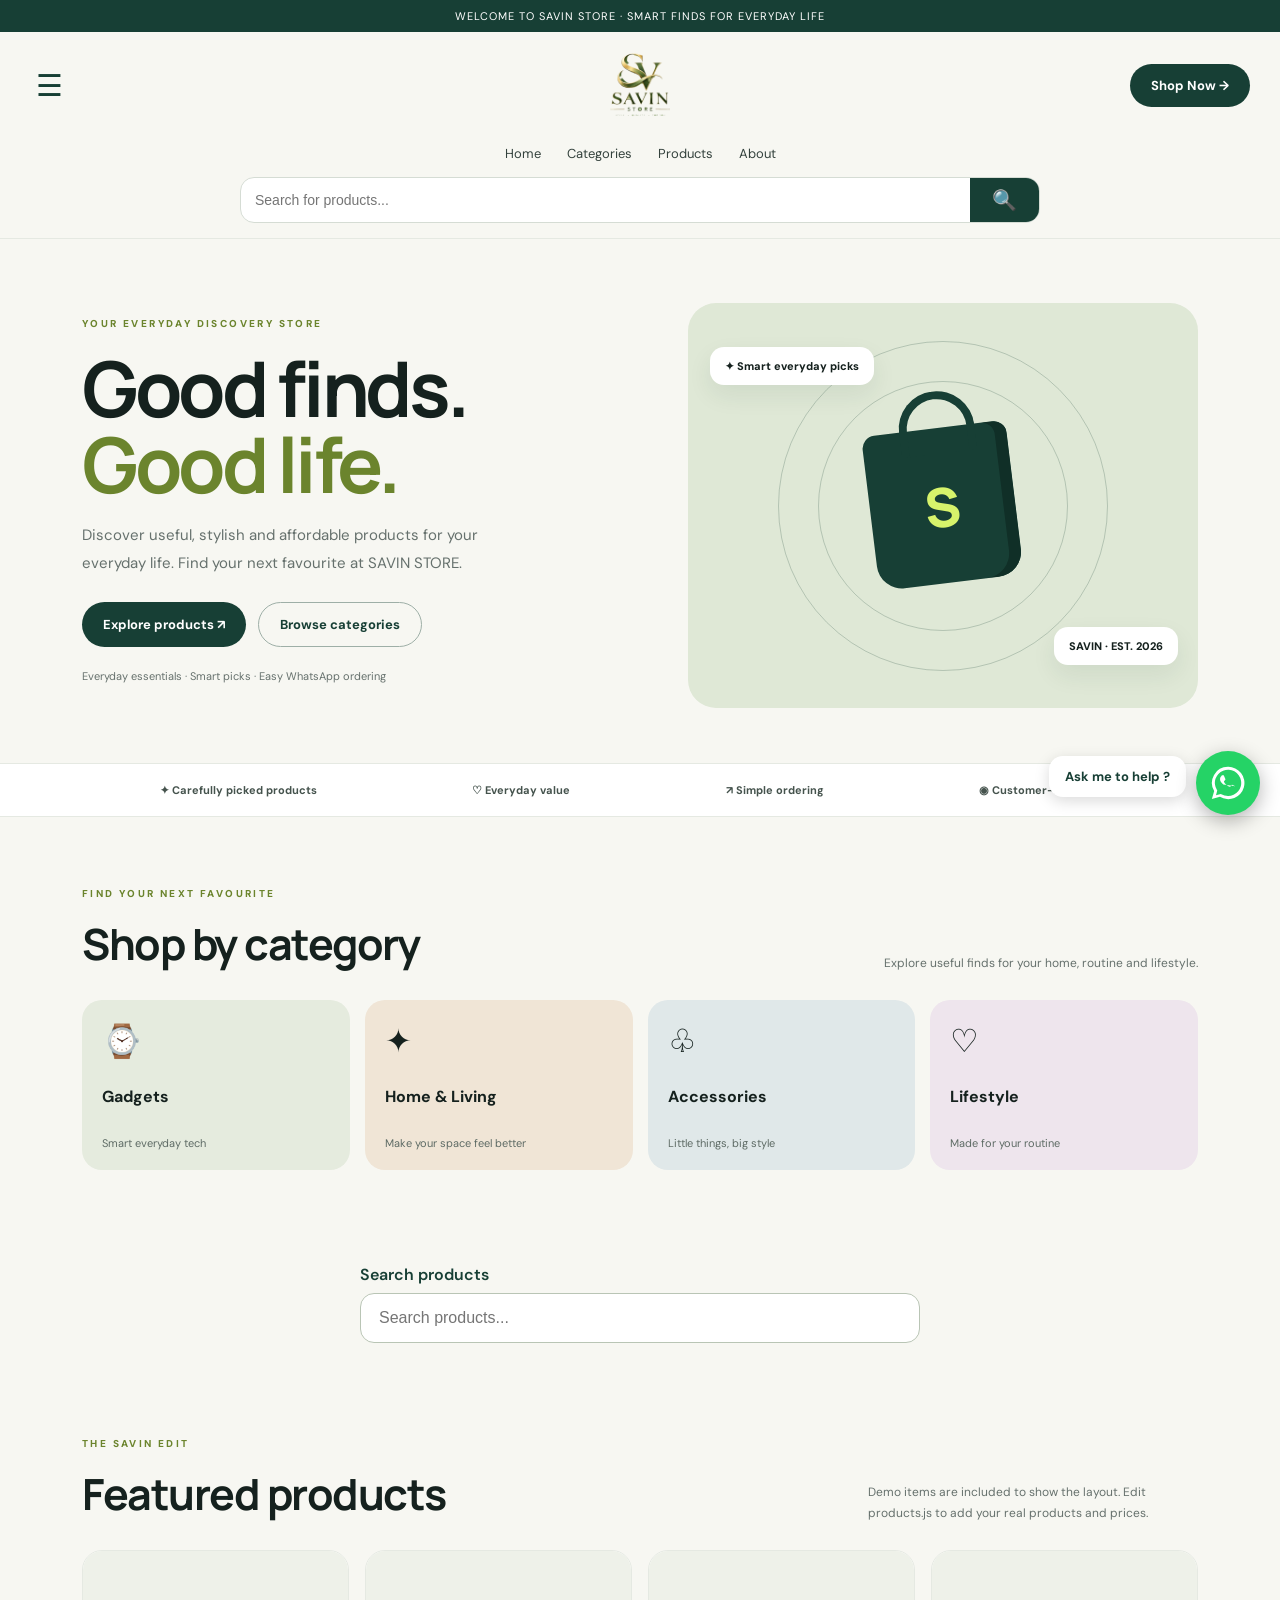
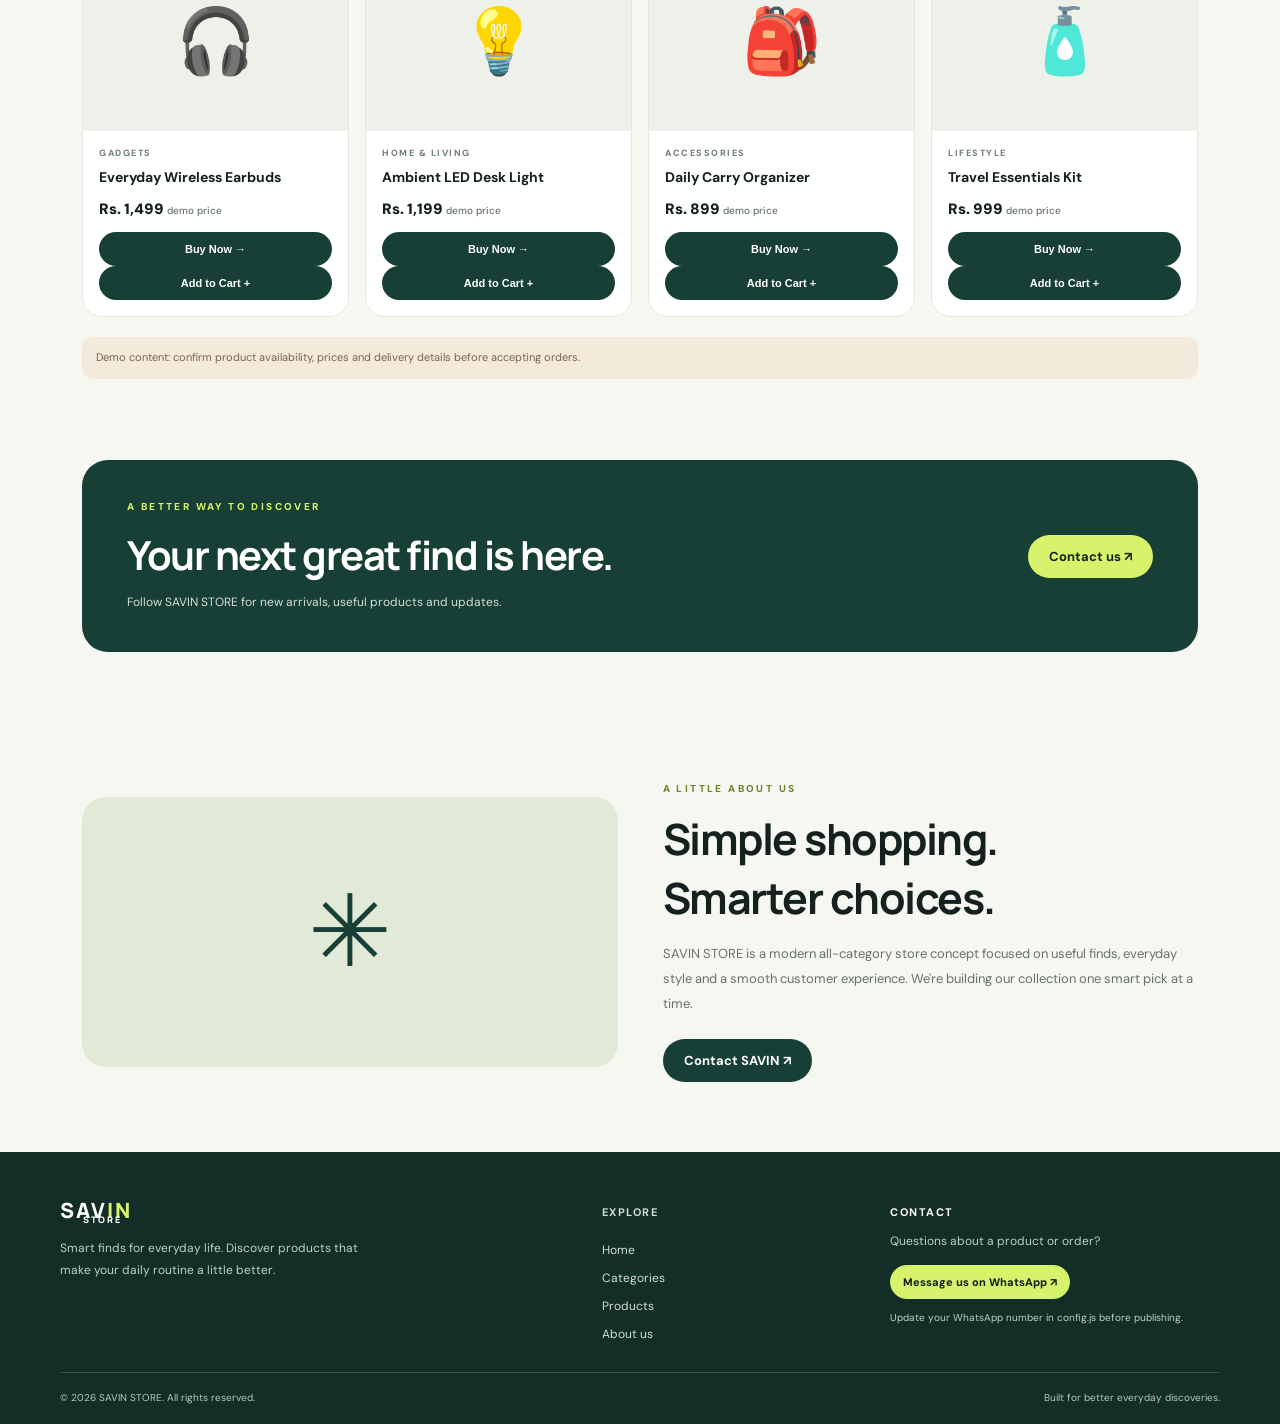
<file: index.html>
<!doctype html>
<html lang="en">
<head>
  <meta charset="utf-8">
  <meta name="viewport" content="width=device-width, initial-scale=1">
  <meta name="theme-color" content="#173f35">
  <meta name="description" content="SAVIN STORE — smart finds for everyday life. Browse useful products and order through WhatsApp.">
  <title>SAVIN STORE | Smart Finds. Better Living.</title>
  <link rel="stylesheet" href="style.css">
</head>
<body>
  <div class="announcement">WELCOME TO SAVIN STORE · SMART FINDS FOR EVERYDAY LIFE</div>
  <header class="site-header">

  <!-- FIRST ROW -->
  <div class="header-top">

    <!-- Menu Button -->
    <button
      class="menu-toggle"
      id="menuToggle"
      aria-label="Open menu"
      aria-expanded="false">
      ☰
    </button>

    <!-- Original SAVIN STORE Logo -->
    <a class="brand" href="#home"
       aria-label="SAVIN STORE home">

      <img
        src="SAVIN_STORE_transparent.png"
        alt="SAVIN STORE Logo"
        class="brand-logo">

    </a>

    <!-- Shop Now Button -->
    <a class="button header-button"
       href="#products">
       Shop Now →
    </a>

  </div>

  <!-- Navigation -->
  <nav id="navLinks">
    <a href="#home">Home</a>
    <a href="#categories">Categories</a>
    <a href="#products">Products</a>
    <a href="#about">About</a>
  </nav>

  <!-- SECOND ROW SEARCH -->
  <div class="search-wrap header-search">

    <span class="search-icon" aria-hidden="true">⌕</span>

    <input
      type="search"
      id="headerSearch"
      placeholder="Search for products..."
      aria-label="Search products">

    <button
      class="search-button"
      type="button"
      aria-label="Search"
      onclick="document.getElementById('headerSearch').focus()">
      🔍
    </button>

  </div>

  </header>

  <main>
    <section class="hero" id="home">
      <div class="hero-copy">
        <p class="eyebrow">YOUR EVERYDAY DISCOVERY STORE</p>
        <h1>Good finds.<br><em>Good life.</em></h1>
        <p class="intro">Discover useful, stylish and affordable products for your everyday life. Find your next favourite at SAVIN STORE.</p>
        <div class="actions"><a class="button" href="#products">Explore products ↗</a><a class="button button-outline" href="#categories">Browse categories</a></div>
        <p class="small-note">Everyday essentials · Smart picks · Easy WhatsApp ordering</p>
      </div>
      <div class="hero-art" aria-label="SAVIN Store branded illustration">
        <div class="orbit orbit-one"></div><div class="orbit orbit-two"></div>
        <div class="shopping-bag"><span>S</span></div>
        <div class="float-tag tag-top">✦ Smart everyday picks</div><div class="float-tag tag-bottom">SAVIN · EST. 2026</div>
      </div>
    </section>

    <div class="trust-strip"><span>✦ Carefully picked products</span><span>♡ Everyday value</span><span>↗ Simple ordering</span><span>◉ Customer-first service</span></div>

    <section class="section" id="categories">
      <div class="section-heading"><div><p class="eyebrow">FIND YOUR NEXT FAVOURITE</p><h2>Shop by category</h2></div><p>Explore useful finds for your home, routine and lifestyle.</p></div>
      <div class="category-grid">
        <a class="category category-green" href="#products"><span class="category-icon">⌚</span><strong>Gadgets</strong><small>Smart everyday tech</small></a>
        <a class="category category-peach" href="#products"><span class="category-icon">✦</span><strong>Home & Living</strong><small>Make your space feel better</small></a>
        <a class="category category-blue" href="#products"><span class="category-icon">♧</span><strong>Accessories</strong><small>Little things, big style</small></a>
        <a class="category category-pink" href="#products"><span class="category-icon">♡</span><strong>Lifestyle</strong><small>Made for your routine</small></a>
      </div>
    </section>

<div class="search-wrap">
  <label for="productSearch">Search products</label>
  <input
    type="search"
    id="productSearch"
    placeholder="Search products..."
    aria-label="Search products"
  >
</div>
    
    <section class="section products-section" id="products">
      <div class="section-heading"><div><p class="eyebrow">THE SAVIN EDIT</p><h2>Featured products</h2></div><p>Demo items are included to show the layout. Edit products.js to add your real products and prices.</p></div>
      <div class="product-grid" id="productGrid" aria-live="polite"></div>
      <p class="demo-warning">Demo content: confirm product availability, prices and delivery details before accepting orders.</p>
    </section>

    <section class="promo">
      <div><p class="eyebrow">A BETTER WAY TO DISCOVER</p><h2>Your next great find is here.</h2><p>Follow SAVIN STORE for new arrivals, useful products and updates.</p></div>
      <a class="button button-lime" href="#contact">Contact us ↗</a>
    </section>

    <section class="section about-section" id="about">
      <div class="about-art">✳</div>
      <div><p class="eyebrow">A LITTLE ABOUT US</p><h2>Simple shopping.<br>Smarter choices.</h2><p class="body-copy">SAVIN STORE is a modern all-category store concept focused on useful finds, everyday style and a smooth customer experience. We're building our collection one smart pick at a time.</p><a class="button" href="#contact">Contact SAVIN ↗</a></div>
    </section>
  </main>

  <footer id="contact">
    <div class="footer-grid">
      <div><a class="brand footer-brand" href="#home">SAV<span>IN</span><small>STORE</small></a><p>Smart finds for everyday life. Discover products that make your daily routine a little better.</p></div>
      <div><h3>Explore</h3><a href="#home">Home</a><a href="#categories">Categories</a><a href="#products">Products</a><a href="#about">About us</a></div>
      <div><h3>Contact</h3><p>Questions about a product or order?</p><a class="footer-whatsapp" id="footerWhatsapp" href="#products">Message us on WhatsApp ↗</a><p class="footer-hint">Update your WhatsApp number in config.js before publishing.</p></div>
    </div>
    <div class="copyright"><span>© <span id="year"></span> SAVIN STORE. All rights reserved.</span><span>Built for better everyday discoveries.</span></div>
  </footer>
  <!-- SAVIN STORE Bottom Navigation -->
<nav class="bottom-nav" aria-label="Mobile navigation">
  <a href="#home">
    <svg viewBox="0 0 24 24" fill="none" stroke="currentColor" stroke-width="2">
      <path d="M3 10L12 3L21 10V21H14V14H10V21H3Z"/>
    </svg>
    <span>Home</span>
  </a>

  <a href="#products">
    <svg viewBox="0 0 24 24" fill="none" stroke="currentColor" stroke-width="2">
      <rect x="4" y="7" width="16" height="14" rx="2"/>
      <path d="M8 9V6a4 4 0 0 1 8 0v3"/>
    </svg>
    <span>Shop</span>
  </a>

  <a href="#headerSearch" onclick="document.getElementById('headerSearch').focus()">
    <svg viewBox="0 0 24 24" fill="none" stroke="currentColor" stroke-width="2">
      <circle cx="11" cy="11" r="7"/>
      <path d="M16 16L21 21"/>
    </svg>
    <span>Search</span>
  </a>

  <a href="#products">
    <svg viewBox="0 0 24 24" fill="none" stroke="currentColor" stroke-width="2">
      <circle cx="9" cy="21" r="1"/>
      <circle cx="19" cy="21" r="1"/>
      <path d="M2 3H5L8 17H20L22 7H6"/>
    </svg>
    <span>Cart</span>
  </a>

  <a href="#about">
    <svg viewBox="0 0 24 24" fill="none" stroke="currentColor" stroke-width="2">
      <circle cx="12" cy="8" r="4"/>
      <path d="M4 21v-2a8 8 0 0 1 16 0v2"/>
    </svg>
    <span>My Account</span>
  </a>
</nav>
  <script src="config.js"></script>
  <script src="products.js"></script>
  <script src="script.js"></script>
 <!-- SAVIN STORE Floating WhatsApp Button -->
  <div class="whatsapp-tooltip">
  Ask me to help ?
  </div>
<a id="floatingWhatsApp"
   class="floating-whatsapp"
   href="https://wa.me/923301398292"
   aria-label="Chat with us on WhatsApp"
   target="_blank"
   rel="noopener noreferrer">

  <svg width="28" height="28"
       viewBox="0 0 32 32"
       fill="white"
       aria-hidden="true">
    <path d="M16 .8A15.1 15.1 0 0 0 3 23.6L.8 31l7.6-2A15.2 15.2 0 1 0 16 .8zm0 27.5a12.3 12.3 0 0 1-6.3-1.7l-.5-.3-4.5 1.2 1.2-4.4-.3-.5A12.4 12.4 0 1 1 16 28.3zm6.8-9.3c-.4-.2-2.2-1.1-2.6-1.2-.3-.1-.6-.2-.8.2-.3.4-1 1.2-1.2 1.4-.2.2-.4.3-.8.1-.4-.2-1.6-.6-3-1.9-1.1-1-1.9-2.2-2.1-2.6-.2-.4 0-.6.2-.8l.6-.7.4-.6c.1-.2 0-.5 0-.7l-1.2-2.8c-.3-.7-.6-.6-.8-.6h-.7c-.3 0-.7.1-1 .5s-1.3 1.3-1.3 3.1 1.4 3.6 3.1 4.9 3.5 5.2c.4.3 5.5 3.8 7.5 4.1 1.1.2 2 .2 2.7.1.8-.1 2.2-.9 2.5-1.8.3-.9.3-1.7.2-1.8-.1-.2-.3-.3-.7-.5z"/>
  </svg>
</a> 
</body>
</html>
</file>
<file: style.css>
@import url('https://fonts.googleapis.com/css2?family=DM+Sans:wght@400;500;600;700;800&family=Manrope:wght@400;500;600;700;800&display=swap');
:root{--ink:#15211e;--muted:#66716d;--cream:#f7f7f2;--white:#fff;--green:#173f35;--lime:#d7f36b;--line:#e5e9e2}
*{box-sizing:border-box}html{scroll-behavior:smooth;scroll-padding-top:85px}body{margin:0;font-family:'DM Sans',Arial,sans-serif;color:var(--ink);background:var(--cream)}a{color:inherit;text-decoration:none}.announcement{background:var(--green);color:#fff;text-align:center;padding:9px 12px;font-size:11px;letter-spacing:1px}
.site-header{background:rgba(247,247,242,.96);position:sticky;top:0;z-index:10;border-bottom:1px solid var(--line);backdrop-filter:blur(10px);min-height:75px;padding:14px max(22px,calc((100vw - 1160px)/2));display:flex;align-items:center;justify-content:space-between;gap:20px}.brand{font-family:Manrope,sans-serif;font-size:21px;letter-spacing:2px;font-weight:900;display:flex;align-items:center}.brand span{color:#77972c}.brand small{font-size:9px;letter-spacing:2px;display:block;margin:19px 0 0 -49px}.site-header nav{display:flex;gap:26px;font-size:13px;color:#34423d}.site-header nav a:hover{color:#77972c}.button{display:inline-flex;align-items:center;justify-content:center;background:var(--green);color:white;border:0;border-radius:999px;padding:13px 21px;font-weight:700;font-size:13px;cursor:pointer;transition:.2s}.button:hover{transform:translateY(-2px);background:#245849}.button-outline{background:transparent;color:var(--green);border:1px solid #9eafa7}.button-outline:hover{background:#eaf0e7;color:var(--green)}.button-lime{background:var(--lime);color:var(--ink)}.button-lime:hover{background:#e4ff89;color:var(--ink)}.menu-toggle{display:none;background:none;border:0;font-size:24px}
.hero{max-width:1160px;margin:auto;padding:64px 22px 55px;display:grid;grid-template-columns:1.05fr .95fr;align-items:center;gap:42px}.eyebrow{font-size:10px;text-transform:uppercase;letter-spacing:2.4px;font-weight:800;color:#6b842d;margin:0 0 14px}.hero h1{font-family:Manrope,sans-serif;font-size:clamp(46px,6vw,78px);line-height:.99;letter-spacing:-3.5px;margin:20px 0}.hero h1 em{font-style:normal;color:#6b842d}.intro{font-size:15px;line-height:1.85;color:var(--muted);max-width:455px}.actions{display:flex;gap:12px;flex-wrap:wrap;margin-top:25px}.small-note{margin-top:22px;font-size:11px;color:var(--muted)}.hero-art{min-height:405px;border-radius:28px;background:#dfe8d6;position:relative;overflow:hidden;display:flex;align-items:center;justify-content:center}.orbit{position:absolute;width:330px;height:330px;border:1px solid rgba(23,63,53,.22);border-radius:50%}.orbit-two{width:250px;height:250px}.shopping-bag{position:relative;background:var(--green);width:145px;height:155px;border-radius:13px 13px 25px 25px;box-shadow:inset -12px 0 #102f27;transform:rotate(-7deg);display:grid;place-items:center}.shopping-bag:before{content:"";position:absolute;left:38px;top:-37px;width:60px;height:55px;border:8px solid var(--green);border-bottom:0;border-radius:45px 45px 0 0}.shopping-bag span{color:var(--lime);font-family:Manrope,sans-serif;font-size:54px;font-weight:900}.float-tag{position:absolute;background:white;padding:12px 15px;border-radius:14px;box-shadow:0 10px 25px #1a3b2b15;font-size:11px;font-weight:800}.tag-top{top:44px;left:22px}.tag-bottom{right:20px;bottom:43px}.trust-strip{border-block:1px solid var(--line);background:#fff;padding:19px 22px;display:flex;justify-content:space-evenly;gap:18px;flex-wrap:wrap;color:#45534d;font-size:11px;font-weight:700}.section{max-width:1160px;margin:auto;padding:70px 22px}.section-heading{display:flex;justify-content:space-between;align-items:end;gap:20px;margin-bottom:27px}.section-heading h2,.about-section h2{font-family:Manrope,sans-serif;font-size:clamp(29px,4vw,43px);letter-spacing:-1.5px;margin:0}.section-heading>p{color:var(--muted);font-size:12px;line-height:1.7;max-width:330px;margin:0}.category-grid{display:grid;grid-template-columns:repeat(4,1fr);gap:15px}.category{border-radius:20px;min-height:170px;padding:20px;display:flex;flex-direction:column;justify-content:space-between;transition:.2s}.category:hover{transform:translateY(-4px)}.category-green{background:#e5ebde}.category-peach{background:#f0e5d6}.category-blue{background:#e0e8e9}.category-pink{background:#eee5ed}.category-icon{font-size:32px}.category strong{font-size:16px}.category small{color:#5e6b65;margin-top:5px;font-size:11px}.product-grid{display:grid;grid-template-columns:repeat(4,1fr);gap:16px}.product{background:#fff;border:1px solid var(--line);border-radius:20px;overflow:hidden;display:flex;flex-direction:column}.product-art{height:180px;display:flex;align-items:center;justify-content:center;background:#eef1e9;font-size:64px;overflow:hidden}.product-art img{width:100%;height:100%;object-fit:cover}.product-info{padding:16px;display:flex;flex-direction:column;flex:1}.product-category{font-size:9px;text-transform:uppercase;letter-spacing:1.5px;color:#718078;font-weight:800}.product-info h3{font-size:14px;margin:8px 0 12px;line-height:1.45}.price{font-weight:900;font-size:15px;margin-top:auto;margin-bottom:13px}.price small{font-size:10px;font-weight:500;color:var(--muted)}.product .button{width:100%;padding:11px;font-size:11px}.demo-warning{font-size:11px;color:#7b6250;background:#f4eadc;border-radius:10px;padding:12px 14px;margin-top:20px;line-height:1.6}.promo{max-width:1116px;margin:0 auto 60px;background:var(--green);color:white;border-radius:26px;padding:40px 45px;display:flex;justify-content:space-between;align-items:center;gap:25px}.promo .eyebrow{color:var(--lime)}.promo h2{font-family:Manrope,sans-serif;font-size:clamp(27px,4vw,40px);letter-spacing:-1.5px;margin:0 0 10px}.promo p:not(.eyebrow){color:#d3dfd8;font-size:12px;line-height:1.7;max-width:490px;margin:0}.about-section{display:grid;grid-template-columns:1fr 1fr;gap:45px;align-items:center}.about-art{min-height:270px;background:#e1e9d7;border-radius:24px;display:flex;align-items:center;justify-content:center;font-size:100px;color:var(--green)}.about-section h2{margin:10px 0 15px}.body-copy{color:var(--muted);font-size:13px;line-height:1.9;margin-bottom:23px}
footer{background:#122e27;color:white;padding:42px 22px 20px}.footer-grid{max-width:1160px;margin:auto;display:grid;grid-template-columns:2fr 1fr 1.3fr;gap:35px}.footer-brand{color:#fff}.footer-brand span{color:var(--lime)}.footer-grid p{color:#c0d0c8;line-height:1.8;font-size:12px;max-width:330px}.footer-grid h3{font-size:11px;text-transform:uppercase;letter-spacing:1.5px}.footer-grid>div:nth-child(2){display:flex;flex-direction:column;gap:12px;font-size:12px;color:#d1ddd7}.footer-whatsapp{display:inline-block;background:var(--lime);color:var(--ink);padding:10px 13px;border-radius:99px;font-size:11px;font-weight:800;width:max-content;max-width:100%}.footer-hint{font-size:10px!important}.copyright{max-width:1160px;margin:30px auto 0;padding-top:18px;border-top:1px solid #315047;color:#b7c9c0;font-size:10px;display:flex;justify-content:space-between;gap:15px;flex-wrap:wrap}
@media(max-width:800px){.site-header{padding:13px 18px}.site-header nav{display:none;position:absolute;left:0;right:0;top:72px;padding:18px;background:var(--cream);border-bottom:1px solid var(--line);flex-direction:column;gap:18px}.site-header nav.open{display:flex}.menu-toggle{display:block;margin-left:auto}.header-button{padding:10px 13px;font-size:11px}.hero{grid-template-columns:1fr;padding-top:42px;gap:30px}.hero-art{min-height:330px}.category-grid,.product-grid{grid-template-columns:repeat(2,1fr)}.section-heading{align-items:start;flex-direction:column}.promo{margin:0 16px 45px;padding:30px;align-items:flex-start;flex-direction:column}.about-section{grid-template-columns:1fr}.footer-grid{grid-template-columns:1fr 1fr}.footer-grid>div:first-child{grid-column:1/-1}}
@media(max-width:440px){.brand{font-size:18px}.brand small{margin-left:-43px;font-size:8px}.hero{padding-left:18px;padding-right:18px}.hero h1{letter-spacing:-2px}.hero-art{min-height:285px}.shopping-bag{width:120px;height:135px}.category-grid,.product-grid{gap:10px}.category{padding:15px;min-height:145px}.product-art{height:140px;font-size:52px}.product-info{padding:12px}.product-info h3{font-size:12px}.product .button{font-size:10px;padding:10px 4px}.section{padding:50px 18px}.trust-strip{justify-content:flex-start;padding:16px 18px}.footer-grid{grid-template-columns:1fr}.footer-grid>div:first-child{grid-column:auto}.actions .button{font-size:11px;padding:12px 15px}}
.brand-logo {
  width: 100px;
  height: 60px;
  object-fit: contain;
  display: block;
}

.search-wrap {
  max-width: 600px;
  margin: 24px auto;
  padding: 0 20px;
}

.search-wrap label {
  display: block;
  margin-bottom: 8px;
  font-weight: 600;
  color: #173f35;
}

.search-wrap input {
  width: 100%;
  padding: 15px 18px;
  border: 1px solid #b9c5b5;
  border-radius: 14px;
  background: #fff;
  color: #15211e;
  font-size: 16px;
  outline-color: #173f35;
}

.brand-logo {
  width: 180px;
  height: 90px;
  object-fit: contain;
  display: block;
}

/* Header search bar */
.site-header .header-search {
  display: block;
  width: 180px;
  margin: 0 12px;
}

.site-header .header-search input {
  width: 100%;
  padding: 10px 12px;
  border: 1px solid #b9c5b5;
  border-radius: 24px;
  background: #fff;
  color: #15211e;
  font-size: 14px;
}

.site-header .header-button {
  background: #173f35;
  color: #fff;
}

@media (max-width: 600px) {
  .site-header .header-search {
    width: 125px;
    margin: 0 6px;
  }

  .site-header .header-search input {
    padding: 8px;
    font-size: 12px;
  }
}
/* Make top space thinner */
body {
  margin-top: 0;
}

.site-header {
  margin-top: 0;
}
html, body {
  margin: 0 !important;
  padding: 0 !important;
}

.site-header {
  margin-top: 0 !important;
}

/* Make top space thinner */
body {
  margin-top: 0 !important;
  padding-top: 0 !important;
}

.site-header {
  margin-top: 0 !important;
  padding-top: 8px !important;
}

/* SAVIN STORE mobile header fix */
@media (max-width: 600px) {
    .site-header {
        padding: 8px 12px !important;
        gap: 8px !important;
        min-height: 0 !important;
    }

    .brand-logo {
        width: 76px !important;
        height: 48px !important;
    }

    .site-header .header-search {
        width: auto !important;
        flex: 1 1 90px !important;
        min-width: 0 !important;
        margin: 0 4px !important;
    }

    .site-header .header-search input {
        width: 100% !important;
        padding: 8px 6px !important;
        font-size: 12px !important;
    }

    .site-header .header-button {
        white-space: nowrap !important;
        width: auto !important;
        min-width: max-content !important;
        padding: 10px 12px !important;
        font-size: 12px !important;
    }
}
/* SAVIN STORE Floating WhatsApp Button */
.floating-whatsapp {
  position: fixed;
  bottom: 85px;
  right: 20px;
  width: 58px;
  height: 58px;
  background: #25D366;
  border-radius: 50%;
  display: flex;
  align-items: center;
  justify-content: center;
  box-shadow: 0 4px 15px rgba(0,0,0,0.2);
  z-index: 999;
  transition: transform 0.2s ease;
}

.floating-whatsapp:hover {
  transform: scale(1.08);
}

.floating-whatsapp svg {
  width: 30px;
  height: 30px;
}
/* WhatsApp floating button improvements */
.floating-whatsapp {
  width: 64px;
  height: 64px;
  bottom: 85px;
  right: 20px;
  box-shadow: 0 6px 20px rgba(0, 0, 0, 0.3);
}

.floating-whatsapp svg {
  width: 34px;
  height: 34px;
}

/* Animated WhatsApp help message */
.whatsapp-tooltip {
  position: fixed;
  bottom: 103px;
  right: 94px;
  background: white;
  color: #173f35;
  padding: 12px 16px;
  border-radius: 14px;
  font-size: 13px;
  font-weight: 700;
  white-space: nowrap;
  box-shadow: 0 4px 15px rgba(0, 0, 0, 0.15);
  z-index: 998;
  animation: whatsappMessage 6s infinite;
}

@keyframes whatsappMessage {
  0%, 15% {
    opacity: 0;
    transform: translateX(10px);
  }

  25%, 70% {
    opacity: 1;
    transform: translateX(0);
  }

  85%, 100% {
    opacity: 0;
    transform: translateX(10px);
  }
}

/* SAVIN STORE NEW MOBILE HEADER */
@media (max-width: 800px) {

  .site-header {
    display: flex;
    flex-direction: column;
    padding: 0 12px 15px !important;
    gap: 0 !important;
    background: #f7f7f2;
  }

  /* First row */
  .header-top {
    display: grid;
    grid-template-columns: 1fr auto 1fr;
    align-items: center;
    width: 100%;
    min-height: 95px;
    gap: 8px;
  }

  /* Menu */
  .menu-toggle {
    display: block;
    grid-column: 1;
    justify-self: start;
    margin: 0 !important;
    color: #173f35;
    font-size: 28px;
    cursor: pointer;
  }

  /* Center logo */
  .header-top .brand {
    grid-column: 2;
    justify-self: center;
  }

  .header-top .brand-logo {
    width: 125px !important;
    height: 90px !important;
    object-fit: contain;
  }

  /* Shop Now */
  .header-top .header-button {
    grid-column: 3;
    justify-self: end;
    padding: 11px 13px !important;
    font-size: 12px !important;
    white-space: nowrap;
    background: #173f35;
    color: white;
  }

  /* Navigation */
  .site-header nav {
    display: none;
    top: 95px;
  }

  .site-header nav.open {
    display: flex;
  }

  /* Second row search */
  .site-header .header-search {
    display: flex;
    align-items: center;
    width: 100% !important;
    max-width: none !important;
    margin: 10px 0 0 !important;
    padding: 0 !important;
    flex: none !important;
    border: 1px solid #d5dcd4;
    border-radius: 18px;
    background: white;
    overflow: hidden;
  }

  .header-search .search-icon {
    padding-left: 14px;
    font-size: 25px;
    color: #173f35;
  }

  .site-header .header-search input {
    flex: 1;
    min-width: 0;
    width: 100%;
    border: none;
    outline: none;
    padding: 14px 10px !important;
    font-size: 14px !important;
  }

  .header-search .search-button {
    align-self: stretch;
    border: none;
    background: #173f35;
    color: white;
    padding: 0 19px;
    font-size: 22px;
    cursor: pointer;
  }
}
/* SAVIN STORE DESKTOP HEADER FIX */
@media (min-width: 801px) {
  .site-header {
    display: flex;
    flex-direction: column;
    padding: 15px 30px;
    gap: 15px;
  }

  .header-top {
    display: grid;
    grid-template-columns: 1fr auto 1fr;
    align-items: center;
    width: 100%;
  }

  .header-top .brand {
    grid-column: 2;
    justify-self: center;
  }

  .header-top .brand-logo {
    width: 110px;
    height: 90px;
    object-fit: contain;
  }

  .header-top .header-button {
    grid-column: 3;
    justify-self: end;
  }

  .site-header nav {
    display: flex;
    justify-content: center;
  }

  .site-header .header-search {
    display: flex;
    align-items: center;
    width: 100%;
    max-width: 800px;
    margin: 0 auto;
  }
}
/* SAVIN STORE HEADER FINAL FIX */

/* Menu button visible */
.site-header .header-top .menu-toggle {
  display: block !important;
  grid-column: 1;
  justify-self: start;
  background: transparent;
  border: none;
  color: #173f35;
  font-size: 30px;
  cursor: pointer;
}

/* Remove left search icon */
.site-header .header-search .search-icon {
  display: none !important;
}

/* Search bar design */
.site-header .header-search {
  display: flex !important;
  align-items: stretch !important;
  border: 1px solid #d5dcd4 !important;
  border-radius: 14px !important;
  overflow: hidden !important;
  background: white !important;
  padding: 0 !important;
}

/* Search input */
.site-header .header-search input {
  flex: 1;
  min-width: 0;
  border: none !important;
  outline: none;
  background: white;
  padding: 14px !important;
}

/* Green search button */
.site-header .header-search .search-button {
  display: flex !important;
  align-items: center;
  justify-content: center;
  align-self: stretch;
  background: #173f35 !important;
  color: white !important;
  border: none !important;
  border-radius: 0 !important;
  padding: 0 22px !important;
  font-size: 20px !important;
  cursor: pointer;
}
/* SAVIN STORE MENU OPEN FIX */

.site-header {
  position: sticky;
  z-index: 1000;
}

.site-header nav.open {
  display: flex !important;
  flex-direction: column;
  position: absolute;
  top: 100%;
  left: 0;
  right: 0;
  padding: 20px;
  gap: 18px;
  background: #f7f7f2;
  border-bottom: 1px solid #d5dcd4;
  box-shadow: 0 8px 15px rgba(0,0,0,0.08);
  z-index: 1001;
}
/* SAVIN STORE MOBILE BOTTOM NAVIGATION */

@media (max-width: 800px) {

  .bottom-nav {
    position: fixed;
    bottom: 0;
    left: 0;
    width: 100%;
    height: 70px;
    background: white;
    display: flex;
    justify-content: space-around;
    align-items: center;
    z-index: 9999;
    box-sizing: border-box;
    border-top: 1px solid #e5e5e5;
    padding-bottom: env(safe-area-inset-bottom);
  }

  .bottom-nav a {
    display: flex;
    flex-direction: column;
    align-items: center;
    justify-content: center;
    gap: 5px;
    color: #111;
    text-decoration: none;
    font-size: 11px;
    flex: 1;
  }

  .bottom-nav svg {
    width: 23px;
    height: 23px;
    stroke: black;
    stroke-linecap: round;
    stroke-linejoin: round;
  }

  body {
    padding-bottom: 80px;
  }
}

@media (min-width: 801px) {
  .bottom-nav {
    display: none;
  }
}
/* SAVIN STORE CART SUCCESS MESSAGE */

#cartToast {
  position: fixed;
  bottom: 85px;
  left: 50%;
  transform: translateX(-50%);
  width: calc(100% - 24px);
  max-width: 450px;
  box-sizing: border-box;
  background: #173f35;
  color: white;
  padding: 13px 15px;
  border-radius: 10px;
  display: flex;
  justify-content: space-between;
  align-items: center;
  gap: 10px;
  font-size: 12px;
  z-index: 10000;
  opacity: 0;
  visibility: hidden;
  transition: opacity 0.3s, visibility 0.3s;
}

#cartToast.show {
  opacity: 1;
  visibility: visible;
}

#cartToast a {
  color: #d7f36b;
  font-weight: 700;
  text-decoration: none;
  white-space: nowrap;
}
</file>
